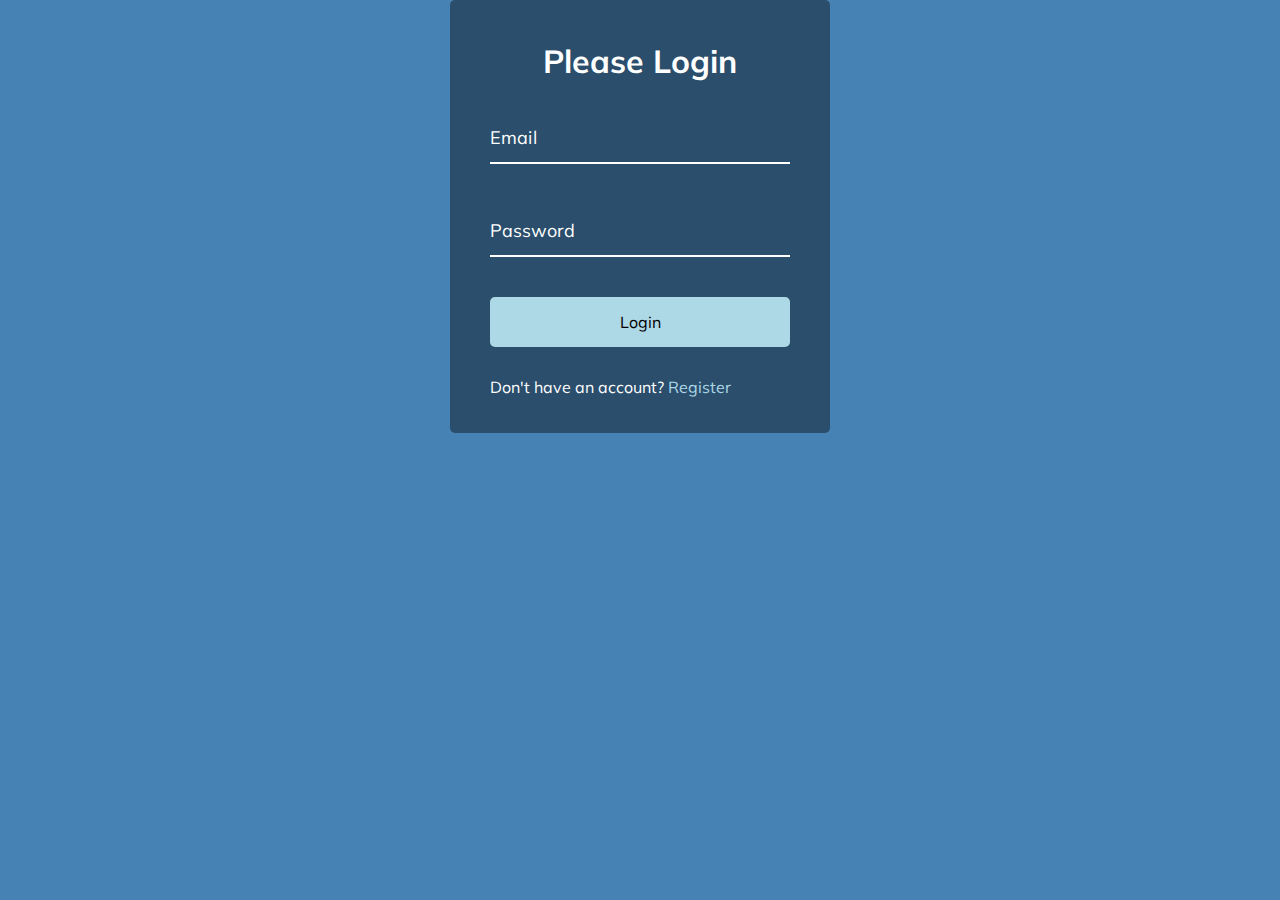
<file: login.html>
<!DOCTYPE html>
<html lang="en">
  <head>
    <meta charset="UTF-8" />
    <meta name="viewport" content="width=device-width, initial-scale=1.0" />
    <link rel="stylesheet" href="loginstyle.css" />
    <title>Form Input Wave</title>
  </head>
  <body>
    <div class="container">
      <h1>Please Login</h1>
      <form>
        <div class="form-control">
          <input type="text" required>
          <label>Email</label>
          <!-- <label>
            <span style="transition-delay: 0ms">E</span>
              <span style="transition-delay: 50ms">m</span>
              <span style="transition-delay: 100ms">a</span>
              <span style="transition-delay: 150ms">i</span>
              <span style="transition-delay: 200ms">l</span>
        </label> -->
        </div>

        <div class="form-control">
          <input type="password" required>
          <label>Password</label>
        </div>

        <button class="btn">Login</button>

        <p class="text">Don't have an account? <a href="register.html">Register</a> </p>
      </form>
    </div>
    <script src="loginscript.js"></script>
  </body>
</html>
</file>
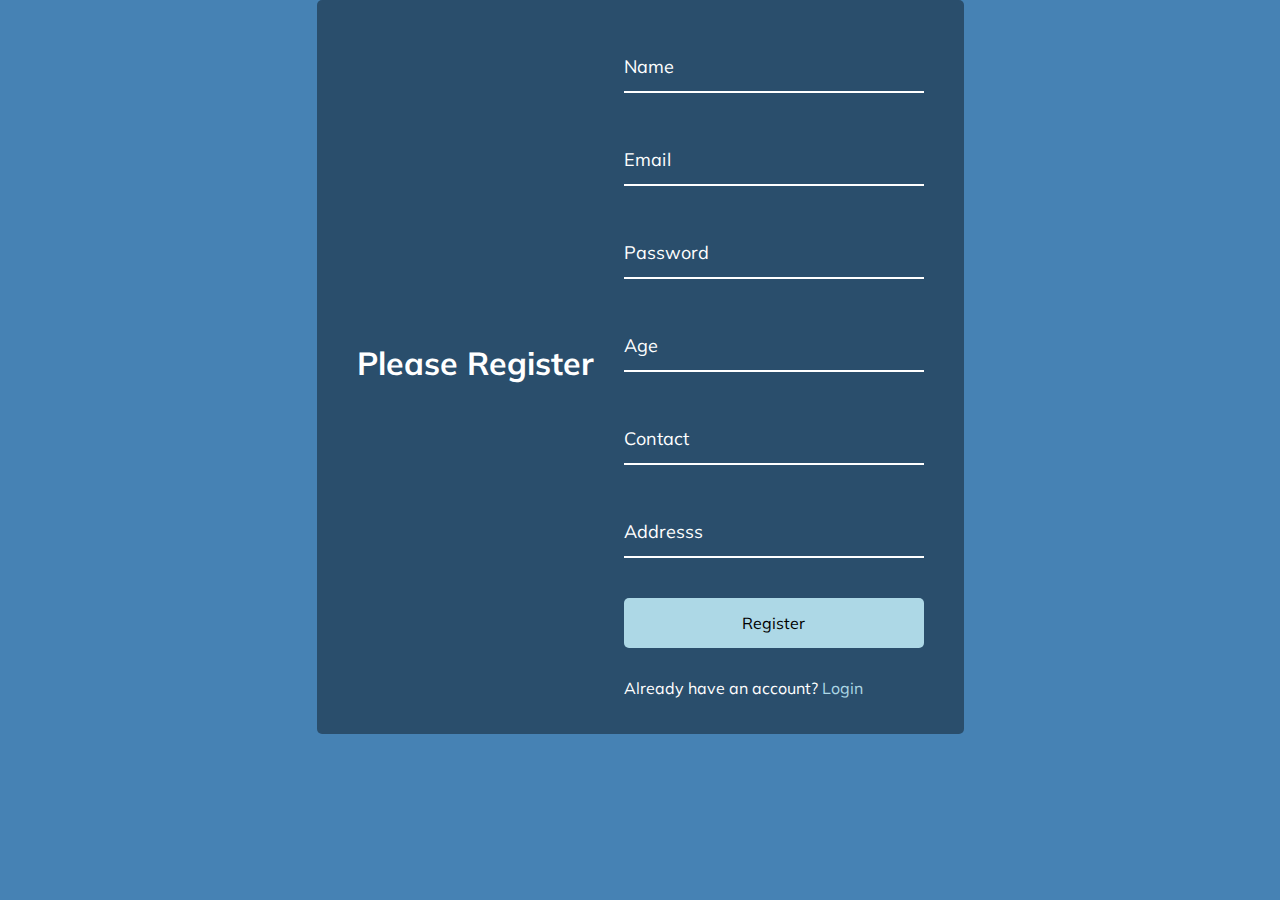
<file: register.html>
<!DOCTYPE html>
<html lang="en">

<head>
    <meta charset="UTF-8" />
    <meta name="viewport" content="width=device-width, initial-scale=1.0" />
    <link rel="stylesheet" href="loginstyle.css" />
    <title>Form Input Wave</title>
</head>

<body>
    <div class="container register">
        <h1>Please Register</h1>
        <form>
            <div class="form-control">
                <input type="text" required>
                <label>Name</label>
            </div>
            <div class="form-control">
                <input type="text" required>
                <label>Email</label>
            </div>


            <div class="form-control">
                <input type="password" required>
                <label>Password</label>
            </div>
            <div class="form-control">
                <input type="number" required>
                <label>Age</label>
            </div>
            <div class="form-control">
                <input type="number" required>
                <label>Contact</label>
            </div>
            <div class="form-control">
                <input type="text" required>
                <label>Addresss</label>
            </div>

            <button class="btn">Register</button>

            <p class="text">Already have an account? <a href="login.html">Login</a> </p>
        </form>
    </div>
    <script src="loginscript.js"></script>
</body>

</html>
</file>
<file: loginstyle.css>
@import url('https://fonts.googleapis.com/css?family=Muli&display=swap');

* {
  box-sizing: border-box;
}

body {
  background-color: steelblue;
  color: #fff;
  font-family: 'Muli', sans-serif;
  display: flex;
  flex-direction: column;
  align-items: center;
  justify-content: center;
   margin: 0;
}

.container {
  background-color: rgba(0, 0, 0, 0.4);
  padding: 20px 40px;
  border-radius: 5px;
}

.container h1 {
  text-align: center;
  margin-bottom: 30px;
}

.container a {
  text-decoration: none;
  color: lightblue;
}

.btn {
  cursor: pointer;
  display: inline-block;
  width: 100%;
  background: lightblue;
  padding: 15px;
  font-family: inherit;
  font-size: 16px;
  border: 0;
  border-radius: 5px;
}

.btn:focus {
  outline: 0;
}

.btn:active {
  transform: scale(0.98);
}

.text {
  margin-top: 30px;
}

.form-control {
  position: relative;
  margin: 20px 0 40px;
  width: 300px;
}

.form-control input {
  background-color: transparent;
  border: 0;
  border-bottom: 2px #fff solid;
  display: block;
  width: 100%;
  padding: 15px 0;
  font-size: 18px;
  color: #fff;
}

.form-control input:focus,
.form-control input:valid {
  outline: 0;
  border-bottom-color: lightblue;
}

.form-control label {
  position: absolute;
  top: 15px;
  left: 0;
  pointer-events: none;
}

.form-control label span {
  display: inline-block;
  font-size: 18px;
  min-width: 5px;
  transition: 0.3s cubic-bezier(0.68, -0.55, 0.265, 1.55);
}

.form-control input:focus + label span,
.form-control input:valid + label span {
  color: lightblue;
  transform: translateY(-30px);
}

.register{
    display: flex;
    justify-content: center;
    align-items: center;
   
}
.register h1{
  margin-right: 30px;
}
</file>
